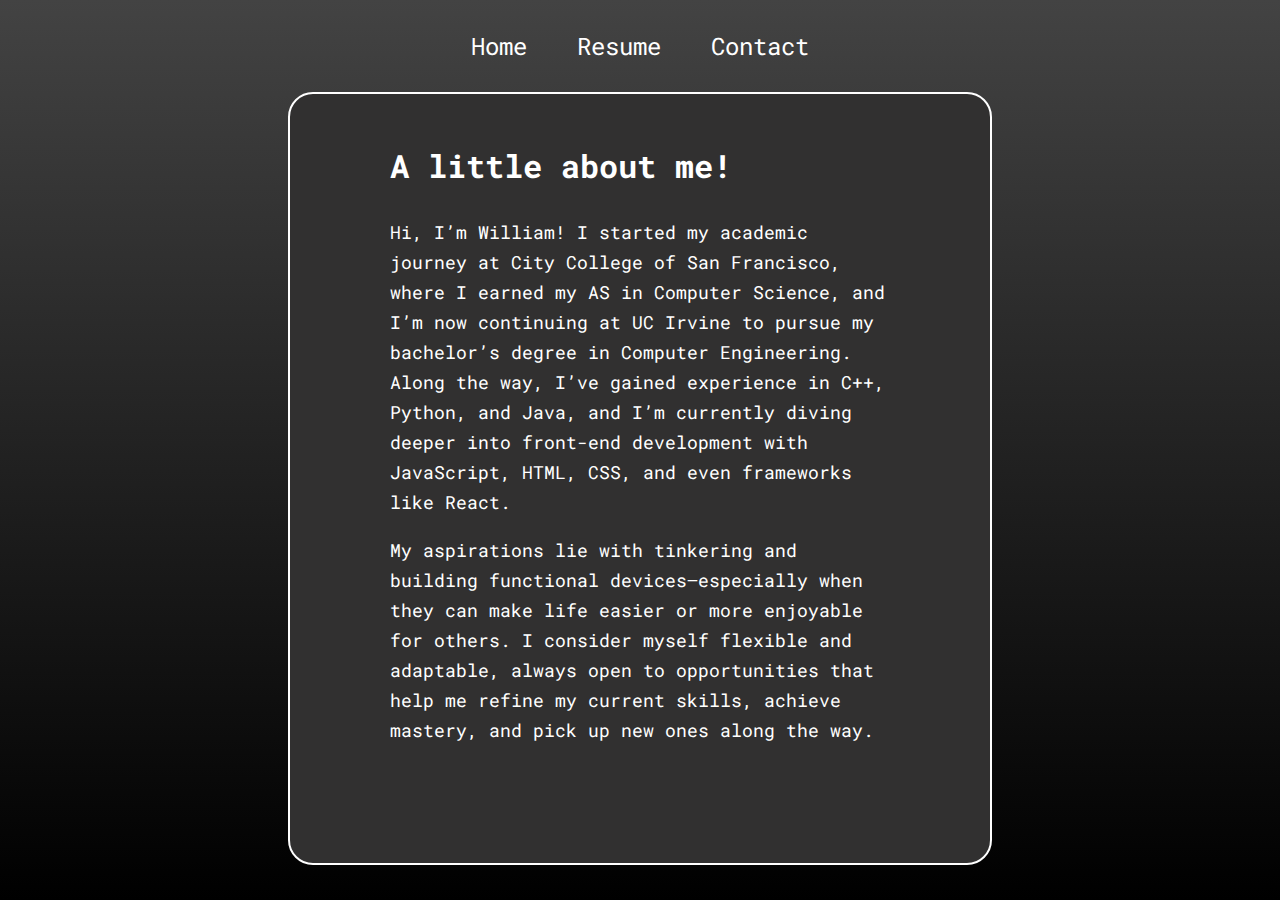
<file: index.html>
<!DOCTYPE html>
<html lang="en">
    <head>
        <meta charset="UTF-8">
        <meta name="viewport" content="width=device-width, initial-scale=1.0">
        <meta name="author" content="William">
        <meta name="description" content="William's personal website">
        <title>William's Website</title>
        <link rel="stylesheet" href="css/styles.css">
    </head>
    <body>
        <nav>
            <a class="nav-index" href="index.html">Home</a>
            <a class="nav-resume" href="resume.html">Resume</a>
            <a class="nav-contacts" href="contacts.html">Contact</a>
        </nav>
        <section class="info">
            <h1><strong>A little about me!</strong></h1>
            <p>Hi, I’m William! I started my academic journey at City College of San Francisco, where I earned my AS in Computer Science, and I’m now continuing at UC Irvine to pursue my bachelor’s degree in Computer Engineering. Along the way, I’ve gained experience in C++, Python, and Java, and I’m currently diving deeper into front-end development with JavaScript, HTML, CSS, and even frameworks like React.</p>
            <p>My aspirations lie with tinkering and building functional devices—especially when they can make life easier or more enjoyable for others. I consider myself flexible and adaptable, always open to opportunities that help me refine my current skills, achieve mastery, and pick up new ones along the way.</p>
        </section>
    </body>
</html>
</file>
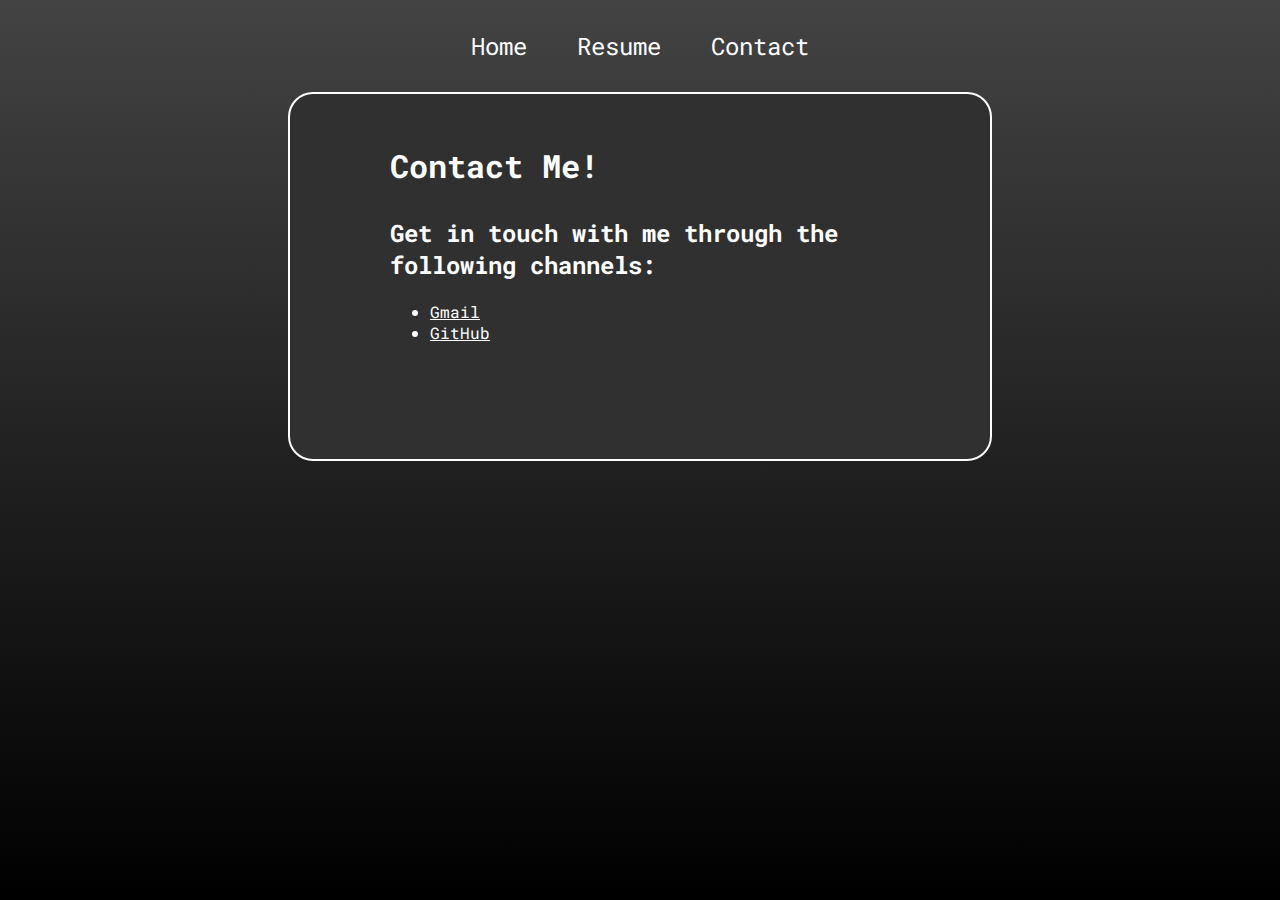
<file: contacts.html>
<!DOCTYPE html>
<html lang="en">
    <head>
        <meta charset="UTF-8">
        <meta name="viewport" content="width=device-width, initial-scale=1.0">
        <meta name="author" content="William">
        <meta name="description" content="William's personal website">
        <title>William's Website</title>
        <link rel="stylesheet" href="css/styles.css">
    </head>
    <body>
        <nav>
            <a class="nav-index" href="index.html">Home</a>
            <a class="nav-resume" href="resume.html">Resume</a>
            <a class="nav-contacts" href="contacts.html">Contact</a>
        </nav>
        <section class="info">
            <h1>Contact Me!</h1>
            <h2>Get in touch with me through the following channels:</h2>
            <ul>
                <li><a href="mailto:lawwc@uci.edu" style="color: white" target="_blank">Gmail</a></li>
                <li><a href="https://github.com/xdchron" style="color:white" target="_blank">GitHub</a></li>
            </ul>
        </section>
    </body>
</html>
</file>
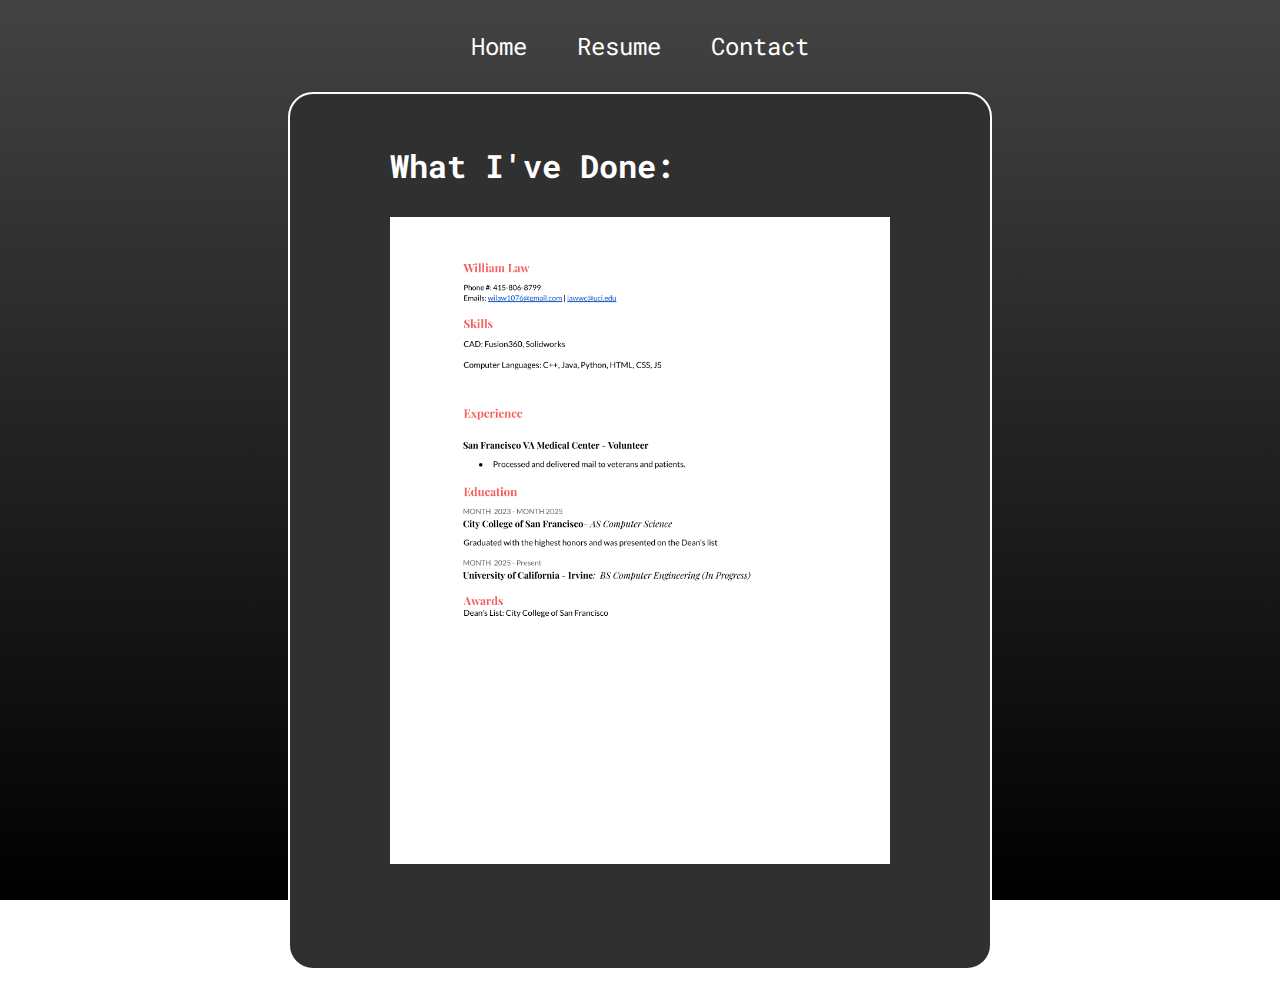
<file: resume.html>
<!DOCTYPE html>
<html lang="en">
    <head>
        <meta charset="UTF-8">
        <meta name="viewport" content="width=device-width, initial-scale=1.0">
        <meta name="author" content="William">
        <meta name="description" content="William's personal website">
        <title>William's Website</title>
        <link rel="stylesheet" href="css/styles.css">
    </head>
    <body>
        <nav>
            <a class="nav-index" href="index.html">Home</a>
            <a class="nav-resume" href="resume.html">Resume</a>
            <a class="nav-contacts" href="contacts.html">Contact</a>
        </nav>
        <section class="info">
            <h1>What I've Done:</h1>
            <a href="assets/Resume.pdf" download="Williams_Resume.pdf">
            <img src="assets/Resume.png" alt="Resume Preview" class="resume">
            </a>
        </section>
    </body>
</html>
</file>
<file: css/styles.css>
@import url('https://fonts.googleapis.com/css2?family=Roboto+Mono:wght@100;300;400;500;700&display=swap');


body {
    font-family: 'Roboto Mono', monospace;
    background: linear-gradient(to bottom, #434343, #000000);
    color: white;
    background-attachment: fixed;
}
h1 {
    color: white;
    text-align: left;
    margin-bottom: 30px;
    margin-top:-50px;
    
}
p {
    line-height: 30px;
    font-size: 18px;
}
.info {
    background: rgb(49, 48, 48);
    border: 2px solid rgb(255, 255, 255);
    border-radius: 25px;
    margin: 30px;
    padding: 100px;
    margin-left: auto;
    margin-right: auto;
    width: clamp(300px, 50%, 500px);
}
nav {
    display: flex;
    justify-content: center;
    gap: 50px;
    margin: 30px;
}
.nav-index, .nav-resume, .nav-contacts {
    font-size: 24px;
    position: relative;
    color: white;
    text-decoration: none;
    transition: color 0.3s ease, scale 0.3s ease;
    scale: 100%;
}
.nav-index:hover, .nav-resume:hover, .nav-contacts:hover {
    color: #e40909;
    scale: 115%;
}
.resume {
    scale: 100%;
    width: 100%; 
    transition: scale 0.3s ease;
}         
.resume:hover {
    scale: 105%;
}
</file>
